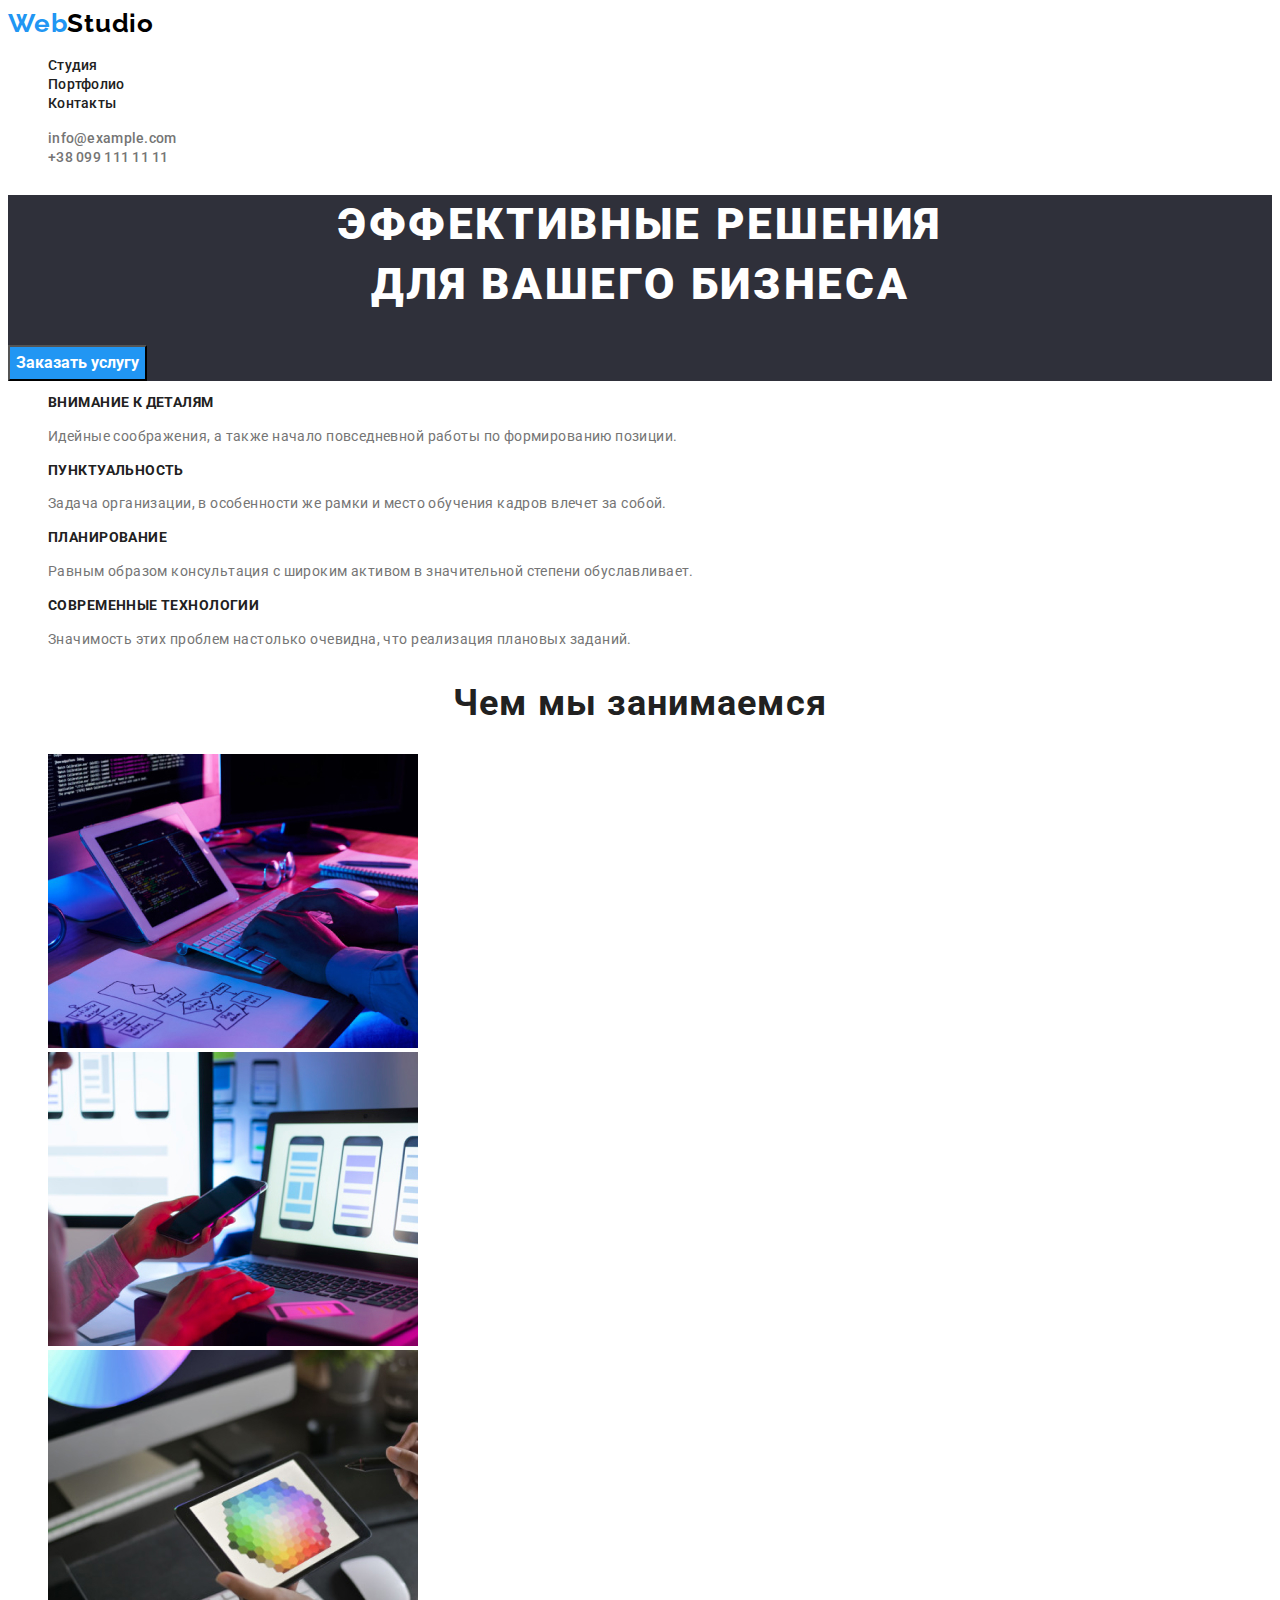
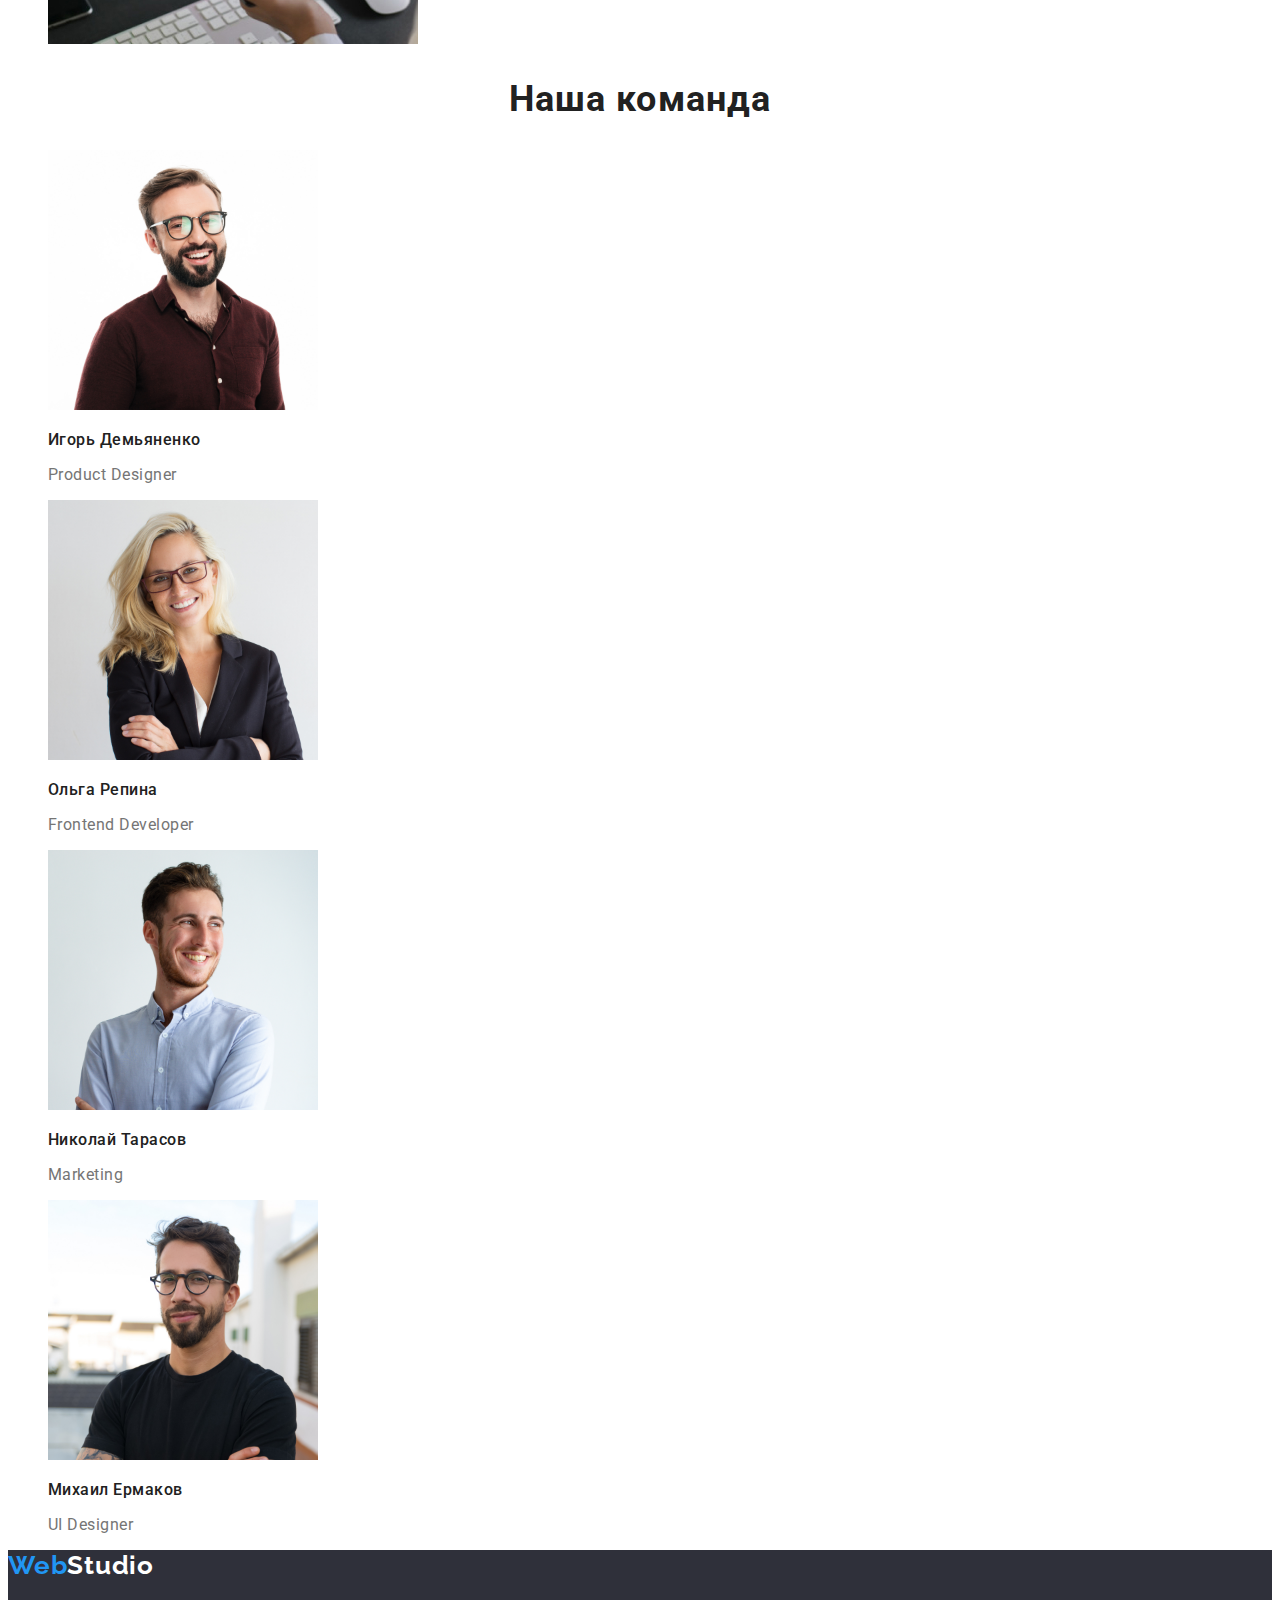
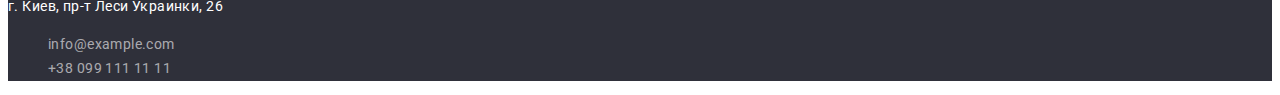
<file: index.html>
<!DOCTYPE html>
<html lang="ru">
  <head>
    <meta charset="UTF-8" />
    <meta http-equiv="X-UA-Compatible" content="IE=edge" />
    <meta name="viewport" content="width=device-width, initial-scale=1.0" />
    <link rel="preconnect" href="https://fonts.googleapis.com" />
    <link rel="preconnect" href="https://fonts.gstatic.com" crossorigin />
    <link
      href="https://fonts.googleapis.com/css2?family=Roboto:wght@400;500;700;900&display=swap"
      rel="stylesheet"
    />
    <link rel="preconnect" href="https://fonts.googleapis.com" />
    <link rel="preconnect" href="https://fonts.gstatic.com" crossorigin />
    <link
      href="https://fonts.googleapis.com/css2?family=Raleway:wght@700&display=swap"
      rel="stylesheet"
    />
    <link rel="stylesheet" href="./css/styles.css" />
    <title>Document</title>
  </head>
  <body>
    <header class="header">
      <nav class="nav">
        <a lang="en" href="" class="link logo"
          >Web<span class="accent">Studio</span></a
        >
        <ul class="main-nav">
          <li><a href="./index.html" class="link">Студия</a></li>
          <li><a href="./portfolio.html" class="link">Портфолио</a></li>
          <li><a href="./index.html" class="link">Контакты</a></li>
        </ul>
      </nav>
      <ul class="add-nav">
        <li>
          <a href="mailto:info@example.com" class="link">info@example.com</a>
        </li>
        <li><a href="tel:+380991111111" class="link">+38 099 111 11 11</a></li>
      </ul>
    </header>
    <main class="main-section">
      <section class="hero">
        <h1 class="hero-title">
          Эффективные решения <br />
          для вашего бизнеса
        </h1>
        <button type="button" class="btn">Заказать услугу</button>
      </section>

      <section>
        <ul class="values">
          <li>
            <h3 class="values-title">Внимание к деталям</h3>
            <p class="values-info">
              Идейные соображения, а также начало повседневной работы по
              формированию позиции.
            </p>
          </li>
          <li>
            <h3 class="values-title">Пунктуальность</h3>
            <p class="values-info">
              Задача организации, в особенности же рамки и место обучения кадров
              влечет за собой.
            </p>
          </li>
          <li>
            <h3 class="values-title">Планирование</h3>
            <p class="values-info">
              Равным образом консультация с широким активом в значительной
              степени обуславливает.
            </p>
          </li>
          <li>
            <h3 class="values-title">Современные технологии</h3>
            <p class="values-info">
              Значимость этих проблем настолько очевидна, что реализация
              плановых заданий.
            </p>
          </li>
        </ul>
      </section>
      <section class="product">
        <h2 class="product-title">Чем мы занимаемся</h2>
        <ul>
          <li><img src="./images/box1.jpg" alt="notebook" width="370" /></li>
          <li><img src="./images/box2.jpg" alt="phone" width="370" /></li>
          <li><img src="./images/box3.jpg" alt="tab" width="370" /></li>
        </ul>
      </section>
      <section class="team">
        <h2 class="product-title">Наша команда</h2>
        <ul class="team-info">
          <li>
            <img
              src="./images/person1.jpg"
              alt="Игорь Демьяненко"
              width="270"
            />
            <h3 class="team-member">Игорь Демьяненко</h3>
            <p lang="en" class="team-position">Product Designer</p>
          </li>
          <li>
            <img src="./images/person2.jpg" alt="Ольга Репина" width="270" />
            <h3 class="team-member">Ольга Репина</h3>
            <p lang="en" class="team-position">Frontend Developer</p>
          </li>
          <li>
            <img src="./images/person3.jpg" alt="Николай Тарасов" width="270" />
            <h3 class="team-member">Николай Тарасов</h3>
            <p lang="en" class="team-position">Marketing</p>
          </li>
          <li>
            <img src="./images/person4.jpg" alt="Михаил Ермаков" width="270" />
            <h3 class="team-member">Михаил Ермаков</h3>
            <p lang="en" class="team-position">UI Designer</p>
          </li>
        </ul>
      </section>
    </main>
    <footer class="footer">
      <a lang="en" href="" class="link logo"
        >Web<span class="accent-footer">Studio</span></a
      >
      <address class="contacts">
        <p class="contact-place">г. Киев, пр-т Леси Украинки, 26</p>
        <ul class="contacts-info">
          <li>
            <a href="mailto:info@example.com" class="link">info@example.com</a>
          </li>
          <li>
            <a href="tel:+380991111111" class="link">+38 099 111 11 11</a>
          </li>
        </ul>
      </address>
    </footer>
  </body>
</html>
</file>
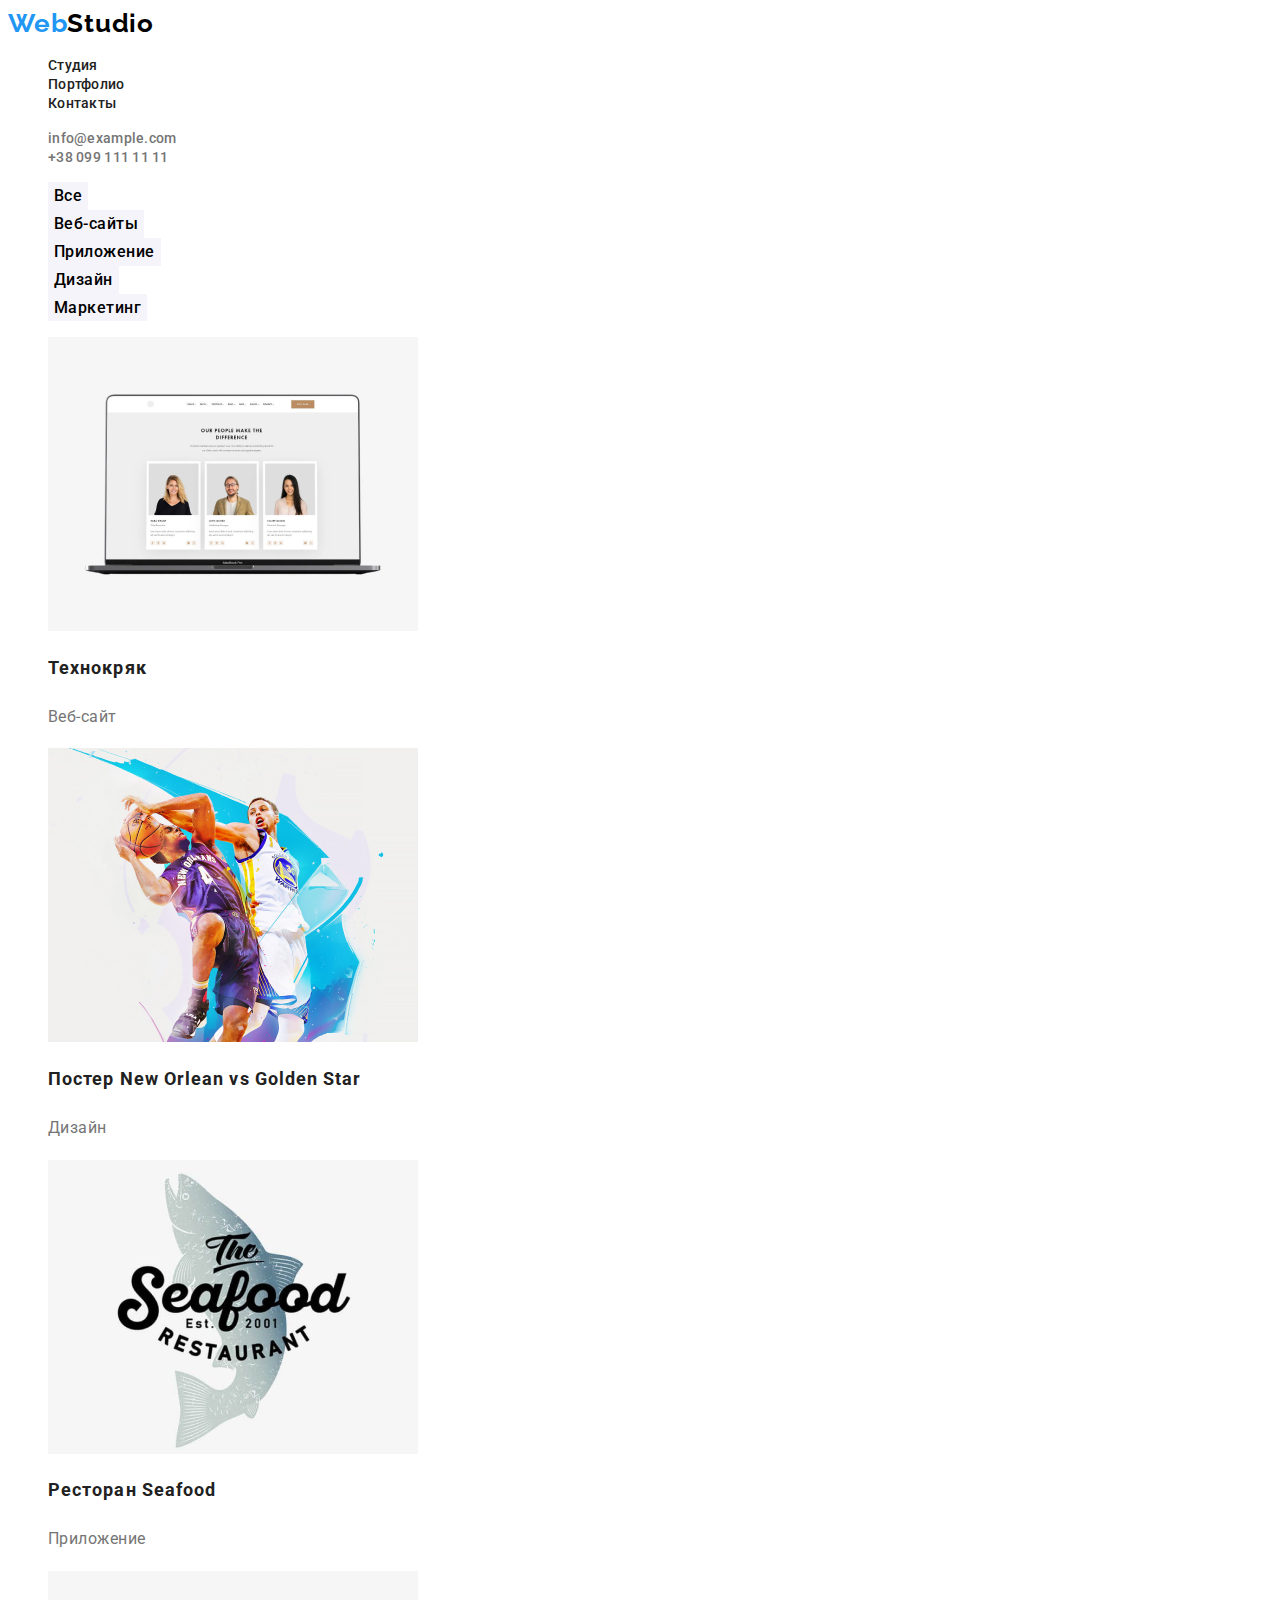
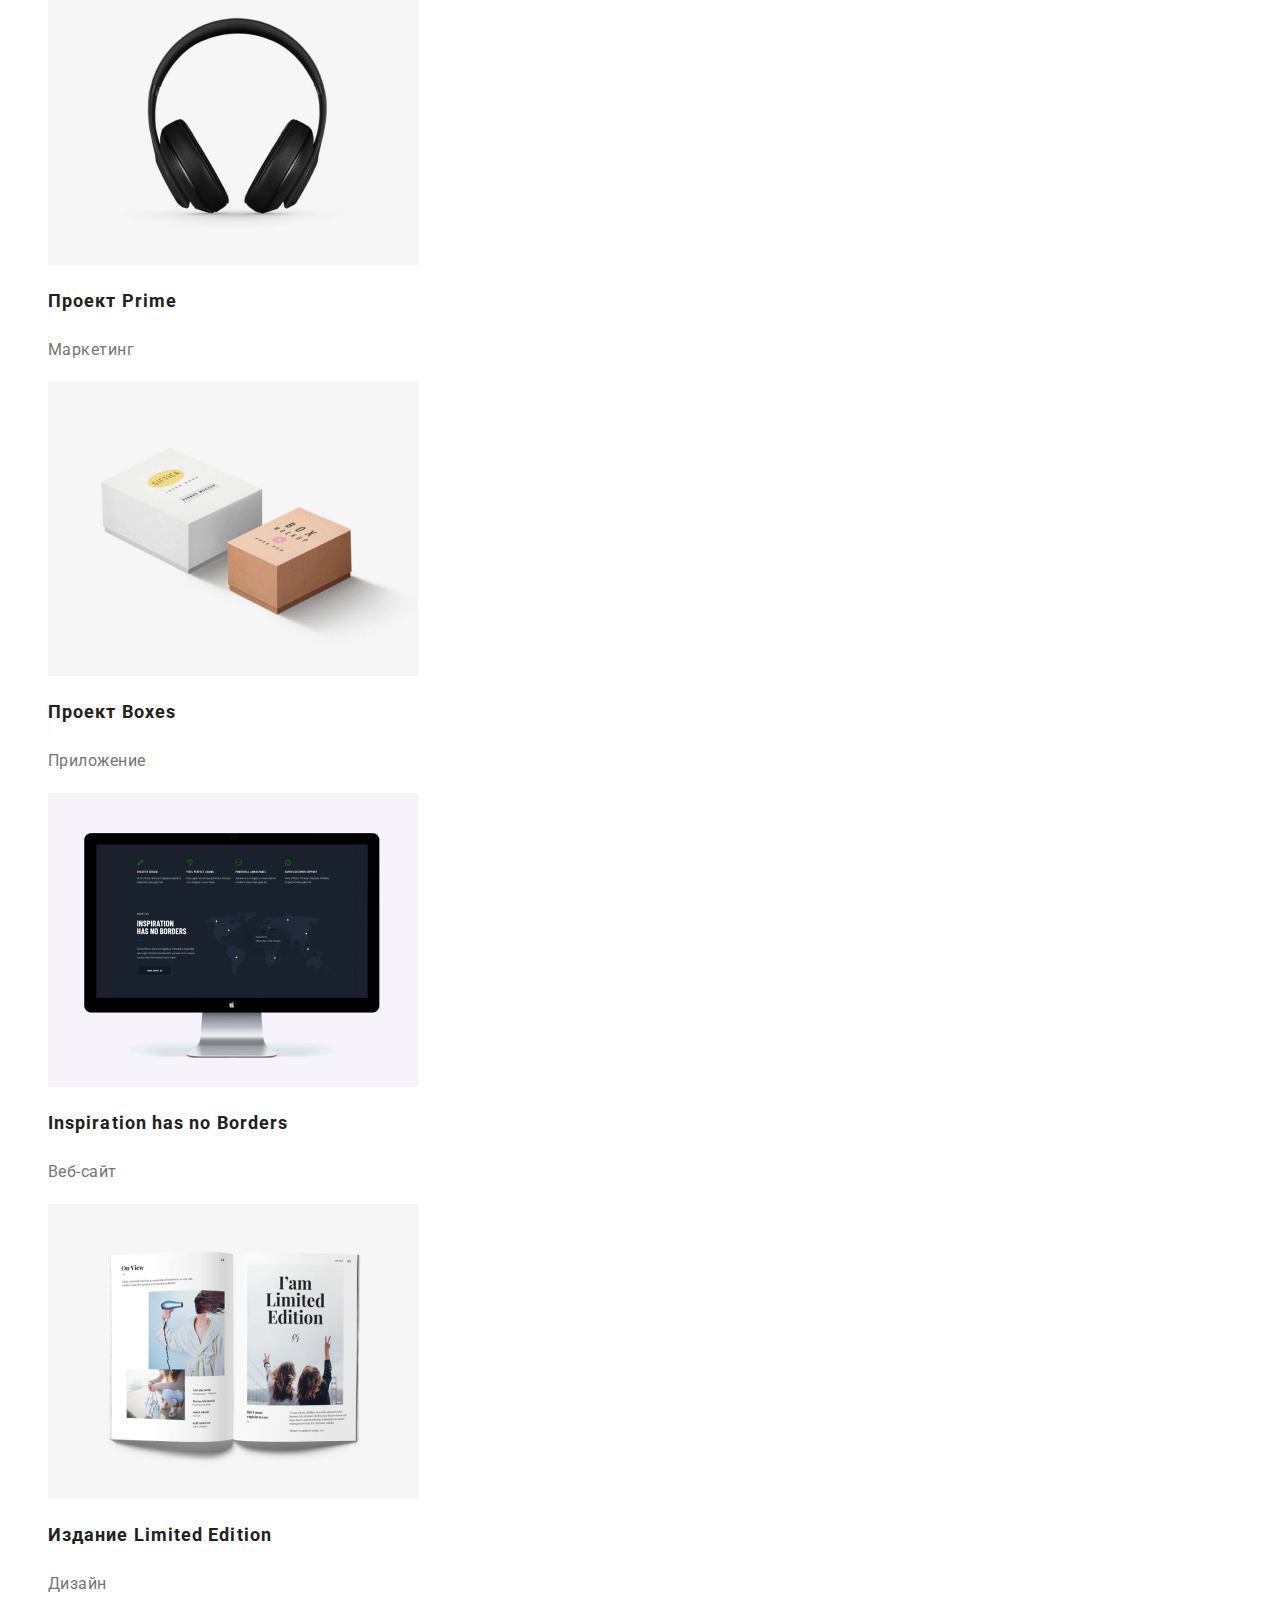
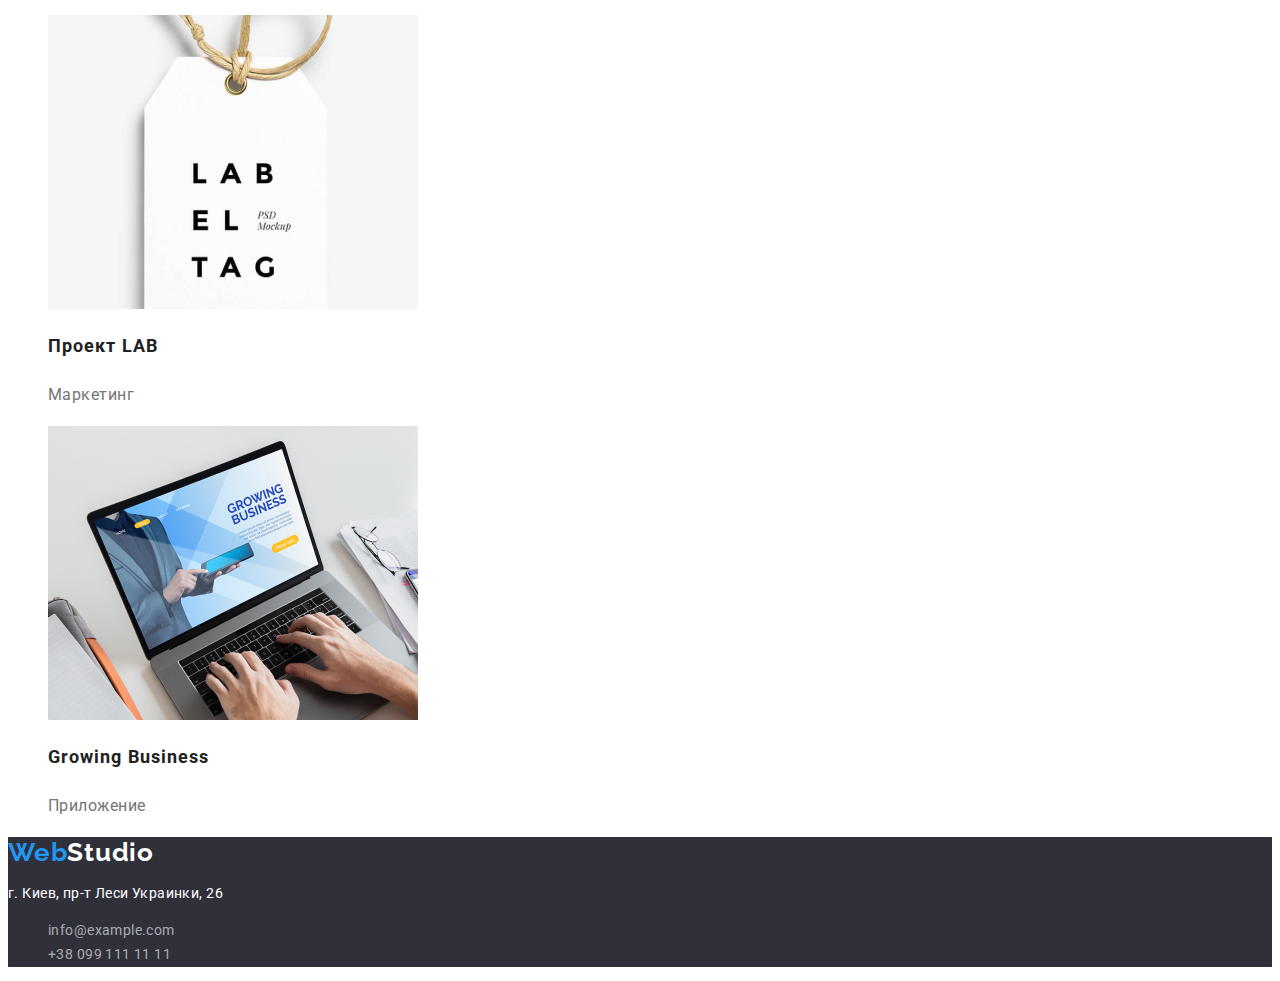
<file: portfolio.html>
<!DOCTYPE html>
<html lang="ru">
  <head>
    <meta charset="UTF-8" />
    <meta http-equiv="X-UA-Compatible" content="IE=edge" />
    <meta name="viewport" content="width=device-width, initial-scale=1.0" />
    <link rel="preconnect" href="https://fonts.googleapis.com" />
    <link rel="preconnect" href="https://fonts.gstatic.com" crossorigin />
    <link
      href="https://fonts.googleapis.com/css2?family=Roboto:wght@400;500;700;900&display=swap"
      rel="stylesheet"
    />
    <link rel="preconnect" href="https://fonts.googleapis.com" />
    <link rel="preconnect" href="https://fonts.gstatic.com" crossorigin />
    <link
      href="https://fonts.googleapis.com/css2?family=Raleway:wght@700&display=swap"
      rel="stylesheet"
    />
    <link rel="stylesheet" href="./css/styles.css" />
    <title>Document</title>
  </head>
  <body>
    <header class="header">
      <nav class="nav">
        <a lang="en" href="" class="link logo"
          >Web<span class="accent">Studio</span></a
        >
        <ul class="main-nav">
          <li><a href="./studio.html" class="link">Студия</a></li>
          <li><a href="./portfolio.html" class="link">Портфолио</a></li>
          <li><a href="./contacts.html" class="link">Контакты</a></li>
        </ul>
      </nav>
      <ul class="add-nav">
        <li>
          <a href="mailto:info@example.com" class="link">info@example.com</a>
        </li>
        <li><a href="tel:+380991111111" class="link">+38 099 111 11 11</a></li>
      </ul>
    </header>
    <main class="main-section">
      <section>
        <ul>
          <li><button type="button" class="btn-ptfolio">Все</button></li>
          <li><button type="button" class="btn-ptfolio">Веб-сайты</button></li>
          <li><button type="button" class="btn-ptfolio">Приложение</button></li>
          <li><button type="button" class="btn-ptfolio">Дизайн</button></li>
          <li><button type="button" class="btn-ptfolio">Маркетинг</button></li>
        </ul>
        <ul class="project">
          <li>
            <img src="./images/img1.jpg" alt="Технокряк" width="370" />
            <h2 class="project-title">Технокряк</h2>
            <p class="project-type">Веб-сайт</p>
          </li>
          <li>
            <img
              src="./images/img2.jpg"
              alt="Постер New Orlean vs Golden Star"
              width="370"
              class="project-type"
            />
            <h2 class="project-title">Постер New Orlean vs Golden Star</h2>
            <p class="project-type">Дизайн</p>
          </li>
          <li>
            <img src="./images/img3.jpg" alt="Ресторан Seafood" width="370" />
            <h2 class="project-title">Ресторан Seafood</h2>
            <p class="project-type">Приложение</p>
          </li>
          <li>
            <img src="./images/img4.jpg" alt="Проект Prime" width="370" />
            <h2 class="project-title">Проект Prime</h2>
            <p class="project-type">Маркетинг</p>
          </li>
          <li>
            <img src="./images/img5.jpg" alt="Проект Boxes" width="370" />
            <h2 class="project-title">Проект Boxes</h2>
            <p class="project-type">Приложение</p>
          </li>
          <li>
            <img
              src="./images/img6.jpg"
              alt="Inspiration has no Borders"
              width="370"
            />
            <h2 class="project-title">Inspiration has no Borders</h2>
            <p class="project-type">Веб-сайт</p>
          </li>
          <li>
            <img
              src="./images/img7.jpg"
              alt="Издание Limited Edition"
              width="370"
            />
            <h2 class="project-title">Издание Limited Edition</h2>
            <p class="project-type">Дизайн</p>
          </li>
          <li>
            <img src="./images/img8.jpg" alt="Проект LAB" width="370" />
            <h2 class="project-title">Проект LAB</h2>
            <p class="project-type">Маркетинг</p>
          </li>
          <li>
            <img src="./images/img9.jpg" alt="Growing Business" width="370" />
            <h2 class="project-title">Growing Business</h2>
            <p class="project-type">Приложение</p>
          </li>
        </ul>
      </section>
    </main>
    <footer class="footer">
      <a lang="en" href="" class="link logo"
        >Web<span class="accent-footer">Studio</span></a
      >
      <address class="contacts">
        <p class="contact-place">г. Киев, пр-т Леси Украинки, 26</p>
        <ul class="contacts-info">
          <li>
            <a href="mailto:info@example.com" class="link">info@example.com</a>
          </li>
          <li>
            <a href="tel:+380991111111" class="link">+38 099 111 11 11</a>
          </li>
        </ul>
      </address>
    </footer>
  </body>
</html>
</file>
<file: css/styles.css>
/* MAIN COLORS
main background: #E5E5E5;
secondary background: #2F303A;
main text: #212121;
nav color:#2196F3;
second text color:#757575;
white color: #FFFFFF;
address color:rgba(255, 255, 255, 0.6);
button-text-color:#F5F4FA;
*/
:root {
  --main-text-color: #212121;
  --second-text-color: #757575;
  --nav-color: #2196f3;
  --add-text-color: #ffffff;
  --add-background-color: #2f303a;
  --address-color: rgba(255, 255, 255, 0.6);
  --button-text-color: #f5f4fa;
  --add-nav-color: #000000;
}

/* GENERAL SECTION */

body {
  font-family: Roboto, sans-serif;
  color: var(--main-text-color);
}

ul {
  list-style-type: none;
}

.link {
  text-decoration: none;
}

.logo {
  font-family: "Raleway";
  font-style: normal;
  font-weight: 700;
  font-size: 26px;
  line-height: 1.19;
  letter-spacing: 0.03em;
  color: var(--nav-color);
}

.accent {
  color: var(--add-nav-color);
}

.main-nav .link,
.add-nav .link {
  font-weight: 500;
  font-size: 14px;
  line-height: 1.14;
  letter-spacing: 0.02em;
}

.main-nav .link {
  color: var(--main-text-color);
}

.add-nav .link {
  color: var(--second-text-color);
}

.main-nav .link:hover,
.main-nav .link:focus {
  color: var(--nav-color);
}

.add-nav .link:hover,
.add-nav .link:focus {
  color: var(--nav-color);
}

/***********************************************/
/********* INDEX.HTML**************/
/***********************************************/

/*********** HERO SECTION **************/

.hero {
  color: var(--add-text-color);
  background-color: var(--add-background-color);
  letter-spacing: 0.06em;
}

.hero-title {
  font-weight: 900;
  font-size: 44px;
  line-height: 1.36;
  text-align: center;
  letter-spacing: 0.06em;
  text-transform: uppercase;
}

.btn {
  font-family: inherit;
  font-weight: 700;
  font-size: 16px;
  line-height: 1.88;
  color: var(--add-text-color);
  background-color: var(--nav-color);
}

/*********** VALUES SECTION **************/

.values {
  font-size: 14px;
  letter-spacing: 0.03em;
}

.values-title {
  font-weight: 700;
  font-size: 14px;
  line-height: 1.14;
  text-transform: uppercase;
}

.values-info {
  font-size: 14px;
  line-height: 1.71;
  color: var(--second-text-color);
}

/*********** PRODUCT SECTION **************/

.product-title {
  font-weight: 700;
  font-size: 36px;
  line-height: 1.17;
  text-align: center;
  letter-spacing: 0.03em;
}
/*********** TEAM SECTION **************/
.team-info {
  font-size: 16px;
  line-height: 1.19;
  letter-spacing: 0.03em;
}

.team-member {
  font-weight: 500;
  font-size: 16px;
}
.team-position {
  /* font-weight: 400; */
  color: var(--second-text-color);
}

/***********************************************/
/********* PORTFOLIO.HTML**************/
/***********************************************/

/*************SECTION  BUTTONS **********************/

.btn-ptfolio {
  font-family: inherit;
  font-weight: 500;
  font-size: 16px;
  line-height: 1.62;
  text-align: center;
  letter-spacing: 0.03em;
  color: var(--add-nav-color);
  background-color: var(--button-text-color);
  border: none;
  cursor: pointer;
}
.btn-ptfolio:hover,
.btn-ptfolio:focus {
  color: var(--add-text-color);
  background-color: var(--nav-color);
}

/*************SECTION PROJECTS **********************/

.project-title {
  font-weight: 700;
  font-size: 18px;
  line-height: 2;
  letter-spacing: 0.06em;
}
.project-type {
  /* font-weight: 400; */
  font-size: 16px;
  line-height: 1.88;
  letter-spacing: 0.03em;
  color: var(--second-text-color);
}

/*************FOOTER***************/
.footer {
  background-color: var(--add-background-color);
  font-size: 14px;
  letter-spacing: 0.03em;
}

.accent-footer {
  color: var(--add-text-color);
}

.contacts {
  font-style: normal;
  font-size: 14px;
  line-height: 1.71;
  letter-spacing: 0.03em;
}

.contact-place {
  color: var(--add-text-color);
}

.contacts-info .link {
  color: rgba(255, 255, 255, 0.6);
}
</file>
